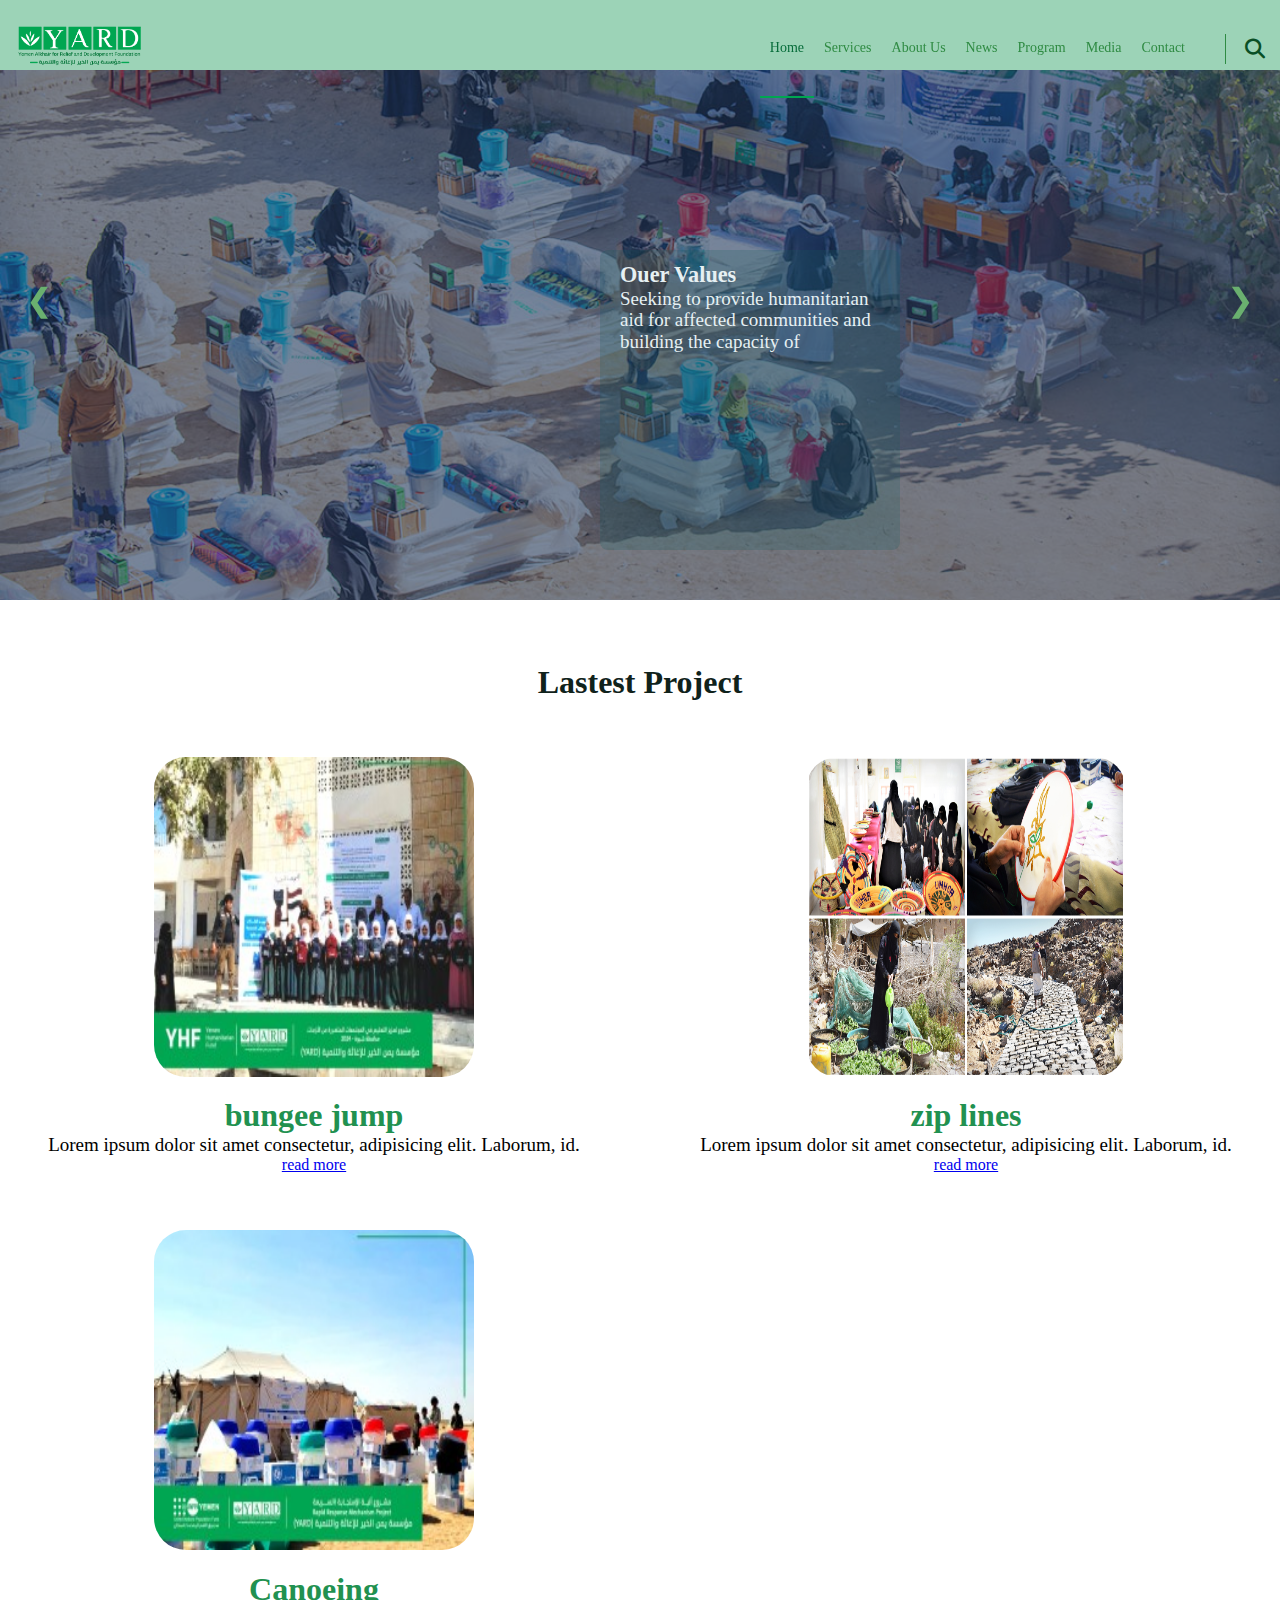
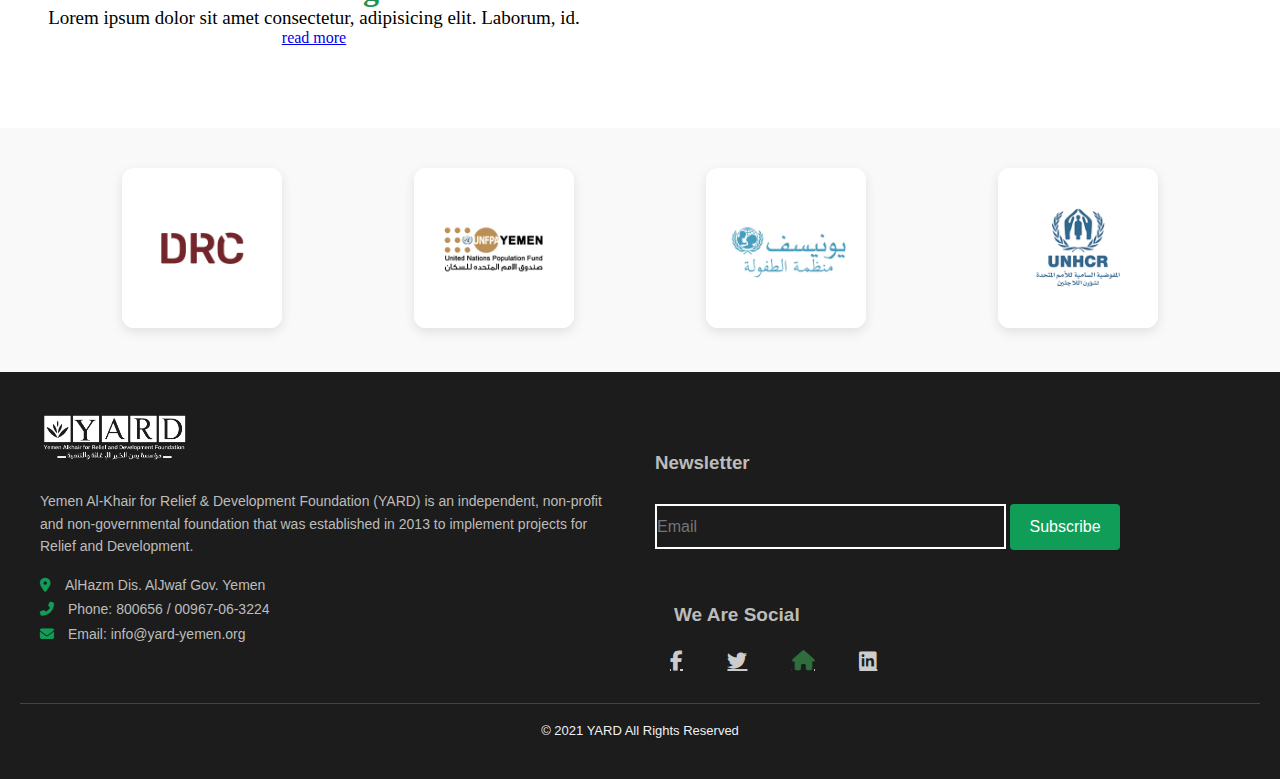
<file: index.html>
<!DOCTYPE html>
<html lang="en">
<head>
    <meta charset="UTF-8">
    <meta name="viewport" content="width=device-width, initial-scale=1.0">
    <title>Document</title>

    <link rel="stylesheet" href="css/all.min.css">
    <link rel="stylesheet" href="css/style.css">
    <link rel="stylesheet" href="css/normlize.css">

</head>
<body>
    
<!-- start header-->
 <header>

 
 <div class="container" >

        <a href="#" class="logo">
  <img src="image/YARD.png" alt="logo"/>
    </a>
    
        <nav>
            <i class="fas fa-bars toggle-menu"></i>
            <ul>
<li><a class="active" href="#">Home</a></li>
<li><a href="#">Services</a></li>
<li><a href="about.html">About Us</a></li>
<li><a href="#">News</a></li>
<li><a href="#">Program</a></li>
<li><a href="#">Media</a></li>             
<li><a href="contact.html">Contact</a></li> 
            </ul>
            <div id="search"   class="form">
                <i class="fas fa-search"></i>
            </div>
        </nav>
    </div>
     </header>

    
<!-- end header-->

      <main>
 <div class="slider">
    <div class="overlay"></div>
    <div class="slide active">
      <img src="image/YARD1.jpg" alt="صورة 1" />
      <div class="caption">
        <h3>Ouer Values</h3>
        <p>Seeking to provide humanitarian
           aid for affected communities and
            building the capacity of</p>
      </div>

    </div>
    <div class="slide">
      <img src="image/YARD2.jpg" alt="صورة 2" />
      <div class="caption">
        <h3>Our Mission</h3>
     
        <p>Seeking to provide humanitarian aid for 
          affected communities and building 
          the capacity of Yemeni people through 
          the implementation of many highly 
          effective programs</p>
        </div>
    </div>
    <div class="slide">
      <img src="image/YARD3jpg.jpg" alt="صورة 3" />
      <div class="caption">
        <h3>Our Projec</h3>
        <p>Seeking to provide humanitarian aid for
           affected communities and building
            the capacity of Yemeni people through 
            the implementation of many highly 
            effective programs</p>
         </div>
    </div>

    <button class="prev">&#10094;</button>
    <button class="next">&#10095;</button>
  </div>



<!-- projects -->

<section class="projects">

    <h1 class="heading">Lastest Project</h1>

    <div class="pro-container">

        <div class="project">
            <img src="image/YARDproject1.jpg" alt="">
            <h3>bungee jump</h3>
            <p>Lorem ipsum dolor sit amet consectetur, adipisicing elit. Laborum, id.</p>
            <a href="#" class="btn">read more</a>
        </div>

        <div class="project">
            <img src="image/YARD3jpg.jpg" alt="">
            <h3>zip lines</h3>
            <p>Lorem ipsum dolor sit amet consectetur, adipisicing elit. Laborum, id.</p>
            <a href="#" class="btn">read more</a>
        </div>

        <div class="project">
            <img src="image/YARD-project.jpg" alt="">
            <h3>Canoeing</h3>
            <p>Lorem ipsum dolor sit amet consectetur, adipisicing elit. Laborum, id.</p>
            <a href="#" class="btn">read more</a>
        </div>

        
    </div>

</section>
 </main>
<!--  project ends -->

<section class="partinars">
  <div class="partinars-container">
    <div class="partinar"><img src="image/YARD partinar 1.jpg" alt=""></div>
    <div class="partinar"><img src="image/YARD partinar2.jpg" alt=""></div>
    <div class="partinar"><img src="image/YARD partinar 3.jpg" alt=""></div>
    <div class="partinar"><img src="image/YARD partinar 4.png" alt=""></div>
  </div>
</section>




<footer class="contact-footer section">
  <div class="footer-container">
    <!-- Left Side -->
    <div class="footer-left">
      <img class="footer-img" src="image/yard-white.png" alt="YARD Logo">
      <p class="footer-description">
        Yemen Al-Khair for Relief & Development Foundation (YARD) is an independent, non-profit and non-governmental foundation that was established in 2013 to implement projects for Relief and Development.
      </p>

      <div class="contact-info">
        <p><i class="fas fa-map-marker-alt"></i> AlHazm Dis. AlJwaf Gov. Yemen</p>
        <p><i class="fas fa-phone-alt"></i> Phone: 800656 / 00967-06-3224</p>
        <p><i class="fas fa-envelope"></i> Email: info@yard-yemen.org</p>
      </div>
    </div>

    <!-- Right Side -->
    <div class="footer-right">
      <div class="subscribe-box">
       <h3>Newsletter</h3> 
        <input type="email" id="subscribe-email" placeholder="Email">
        <button id="subscribe-btn">Subscribe</button>
      </div>

      <p class="social-title">We Are Social</p>
      <div class="social-icons">
        <a href="https://www.facebook.com/yardyemen" target="_blank"><i class="fab fa-facebook-f"></i></a>
        <a href="#"><i class="fab fa-twitter"></i></a>
        <a href="#"><i class="fas fa-home"></i></a>
        <a href="#"><i class="fab fa-linkedin"></i></a>
      </div>
    </div>
  </div>

  <p class="copyright">&copy; 2021 <span>YARD</span> All Rights Reserved</p>
</footer>

<!--End footer-->

 <script src="js/script.js"></script>
</body>
</html>
</file>
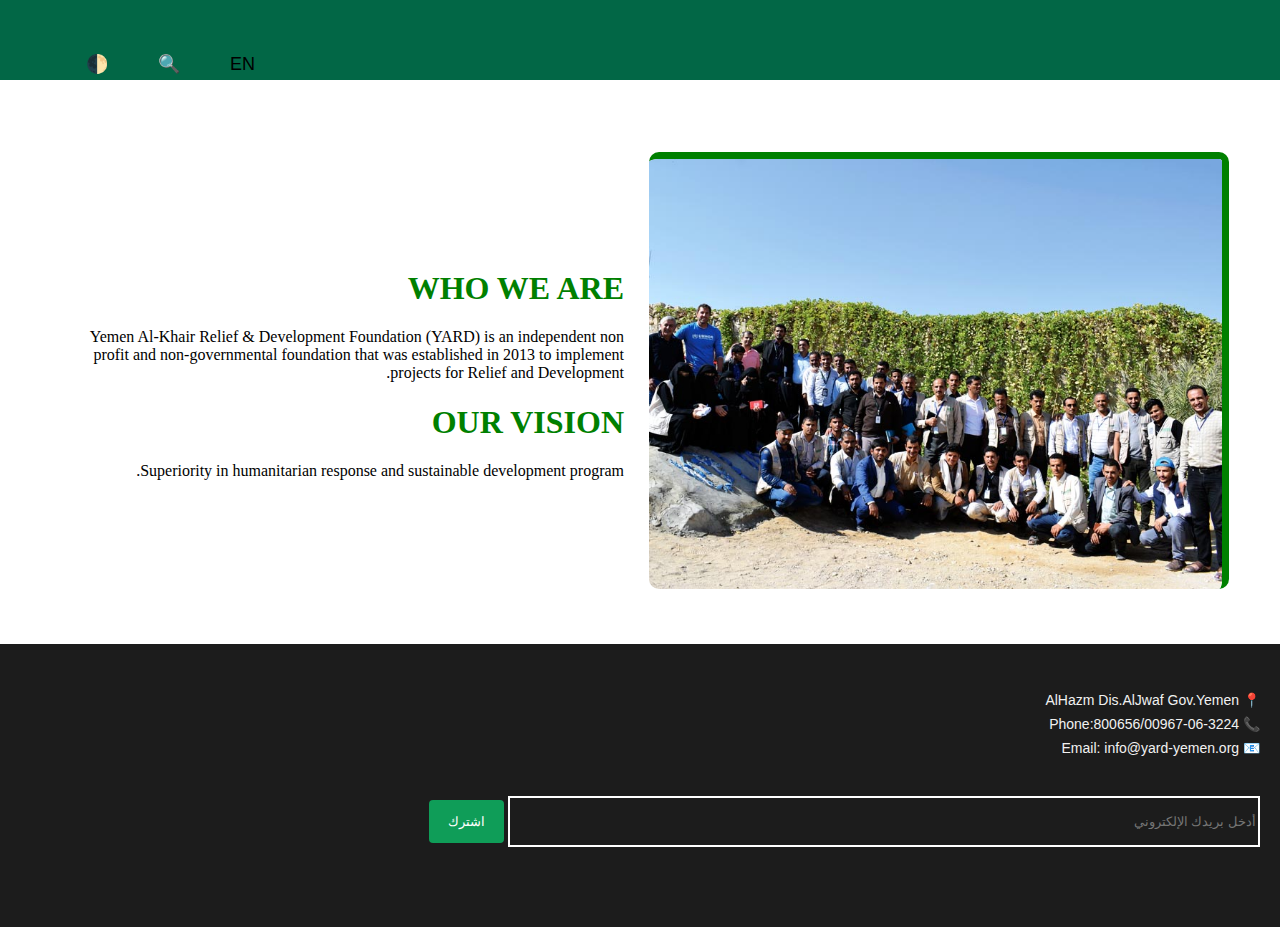
<file: about.html>
<!DOCTYPE html>
<html lang="ar" dir="rtl" data-theme="light">
<head>
  <meta charset="UTF-8" />
  <meta name="viewport" content="width=device-width, initial-scale=1.0" />
  <title>صفحة حول</title>
  <link rel="stylesheet" href="css/about.css">
</head>
<body>
  <!-- نافبار رئيسي -->
  <header class="main-navbar">
    <div class="container flex-between">
      <a href="#" class="icon-facebook" aria-label="فيسبوك"></a>
      <div class="nav-actions">
        <button id="lang-toggle">EN</button>
        <button id="search-toggle" aria-label="بحث">🔍</button>
        <button id="theme-toggle" aria-label="تبديل الثيم">🌓</button>
      </div>
    </div>
  </header>

  <!-- sereach-->
  <div id="search-overlay" class="search-overlay hidden">
    <input type="search" placeholder="search here..">
    <button id="close-search">✖</button>
  </div>

  <!-- نافبار فرعي -->
  <nav class="sub-navbar">
    
    <a href="index.html">🏠 الرئيسية</a>
    <a href="about.html" class="active">About Yard</a>
  </nav>

  <!-- القسم التعريفي -->
  <section class="about-section section">
    <div class="about-grid">

  <div class="about-image">
        <img src="image/YARD about.jpg" alt="صورة تعريفية">
      </div>
      <div class="about-text">
        <h1><span style="color:#008000">WHO WE ARE</span></h1>
        <p>
          Yemen Al-Khair Relief & Development Foundation (YARD) is an independent non profit and non-governmental foundation that was established in 2013 to implement projects for Relief and Development.
        </p>
                <h1><span style="color:#008000">OUR VISION</span></h1>
        <p>Superiority in humanitarian response and sustainable development program.</p>
      </div>
    
    </div>
  </section>

  <!-- معلومات التواصل -->
  <footer class="contact-footer section">
    <div class="contact-info">
      <p><span>📍</span> AlHazm Dis.AlJwaf Gov.Yemen</p>
      <p><span>📞</span> Phone:800656/00967-06-3224</p>
      <p><span>📧</span> Email: info@yard-yemen.org</p>
    </div>
    <div class="subscribe-box">
      <input type="email" id="subscribe-email" placeholder="أدخل بريدك الإلكتروني">
      <button id="subscribe-btn">اشترك</button>
    </div>
  </footer>

  <script src="main.js"></script>
</body>
</html>
</file>
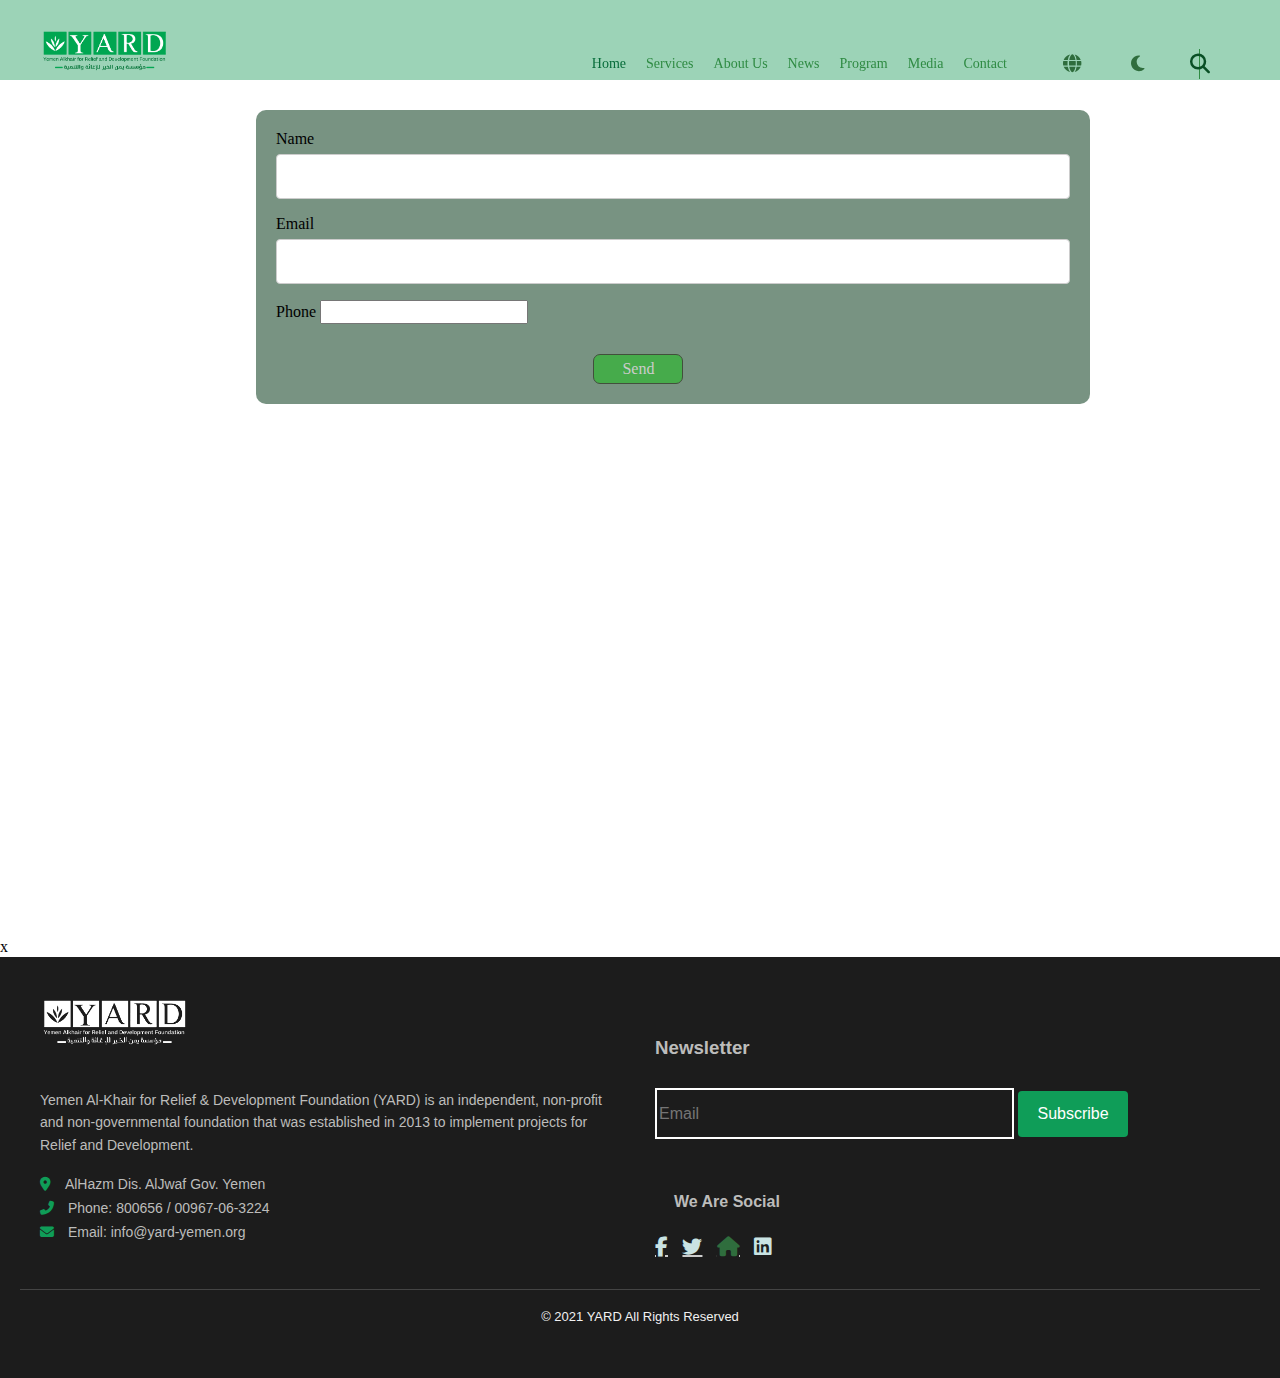
<file: contact.html>
<!DOCTYPE html>
<html lang="en">
<head>
    <meta charset="UTF-8">
    <meta name="viewport" content="width=device-width, initial-scale=1.0">
    <title>Document</title>
        <link rel="stylesheet" href="css/all.min.css">
    <!-- <link rel="stylesheet" href="css/style.css"> -->
     <link rel="stylesheet" href="css/about.css">
    <link rel="stylesheet" href="css/normlize.css">
     <link rel="stylesheet" href="css/contact.css">
</head>
<body>
 <header style="position: sticky;">
  <div class="container">
    <!-- Logo -->
    <a href="#" class="logo">
      <img src="image/YARD.png" alt="logo" />
    </a>

 
    <nav>
    
      <ul>
        <li><a class="active" href="index.html">Home</a></li>
        <li><a href="#">Services</a></li>
        <li><a href="about.html">About Us</a></li>
        <li><a href="#">News</a></li>
        <li><a href="#">Program</a></li>
        <li><a href="#">Media</a></li>
        <li><a href="contact.html">Contact</a></li>
      </ul>

      <!-- Right Actions -->
      <div class="nav-actions">
        <button id="lang-toggle" aria-label="تبديل اللغة">
          <i class="fas fa-globe"></i>
        </button>
        <button id="theme-toggle" aria-label="تبديل الثيم">
          <i class="fas fa-moon"></i>
        </button>
        <div id="search-toggle"   class="form">
                <i class="fas fa-search"></i>
            </div>
      </div>
    </nav>
  </div>
</header>

<main>
     <section id="contact1" aria-labelledby="form-title">

      <form id="contact" autocomplete="on">
    
        <label for="name">Name</label>
        <input type="text" id="name"  />

        <label for="email">Email</label>
        <input type="text" id="email"/>
          <label for="phone">Phone</label>
        <input type="number" id="phone"/>


        <button type="submit" id="sub-btn">Send</button>
      </form>
    </section>
    <iframe src="https://www.google.com/maps/embed?pb=!1m12!1m8!1m3!1d15391.524903905967!2d44.1834867!3d15.3286886!3m2!1i1024!2i768!4f13.1!2m1!1syard%20yemen%20org!5e0!3m2!1sar!2s!4v1753351086390!5m2!1sar!2s" width="600" height="450" style="border:0;" allowfullscreen="" loading="lazy" referrerpolicy="no-referrer-when-downgrade"></iframe>
    </main>

x
    
<!-- start footer -->
<!-- start footer -->
  
<footer class="contact-footer section">
  <div class="footer-container">
    <!-- Left Side -->
    <div class="footer-left">
      <img class="footer-img" src="image/yard-white.png" alt="YARD Logo">
      <p class="footer-description">
        Yemen Al-Khair for Relief & Development Foundation (YARD) is an independent, non-profit and non-governmental foundation that was established in 2013 to implement projects for Relief and Development.
      </p>

      <div class="contact-info">
        <p><i class="fas fa-map-marker-alt"></i> AlHazm Dis. AlJwaf Gov. Yemen</p>
        <p><i class="fas fa-phone-alt"></i> Phone: 800656 / 00967-06-3224</p>
        <p><i class="fas fa-envelope"></i> Email: info@yard-yemen.org</p>
      </div>
    </div>

    <!-- Right Side -->
    <div class="footer-right">
      <div class="subscribe-box">
       <h3>Newsletter</h3> 
        <input type="email" id="subscribe-email" placeholder="Email">
        <button id="subscribe-btn">Subscribe</button>
      </div>

      <p class="social-title">We Are Social</p>
      <div class="social-icons">
        <a href="https://www.facebook.com/yardyemen" target="_blank"><i class="fab fa-facebook-f"></i></a>
        <a href="#"><i class="fab fa-twitter"></i></a>
        <a href="#"><i class="fas fa-home"></i></a>
        <a href="#"><i class="fab fa-linkedin"></i></a>
      </div>
    </div>
  </div>

  <p class="copyright">&copy; 2021 <span>YARD</span> All Rights Reserved</p>
</footer>

<!--End footer-->
<script src="js/contact.js"></script>
  <script src="js/main.js"></script>
<!--End footer-->
</body>
</html>
</file>
<file: css/style.css>
/* start variable*/
:root{--main-color :#00a651;
--transparent-color:rgba(38, 190, 114, 0.7);
--section-padding:100px;}
*{-webkit-box-sizing: border-box;
    -moz-box-sizing: border-box;
    box-sizing: border-box;
    padding: 0;
    margin: 0;
}
 * {
      margin: 0;
      padding: 0;
      box-sizing: border-box;
    
    }
 
 /*start header*/
html{scroll-behavior: smooth;}
body{


    font-family: Neue-Hans-Kendrick-light;

}



ul{list-style: none;}

    header{ 
      position: fixed;
    background-color: #9cd3b7;
    height: 70px;
       left: 0;
        width: 100%;
        z-index: 2;
    }

    .container{
        display: flex;
    justify-content: space-between;
    align-items: center;
    position: relative;
    min-height: 96px;
    
     padding-left: 15px;
    padding-right: 15px;   
    margin-left: auto;
    margin-right: auto;

        
    }
    .container::after{

        content: "";
        position: absolute;
        height:1px;
        background-color:#087121;
        bottom: 0;
  
        left: 15px;
    }

    .logo img{height: 60px;}
    header nav{flex: 1;
        display: flex;
    align-items: center;
    justify-content: flex-end;}

 .toggle-menu{color: rgb(136, 54, 54);
font-size: 22px;}

@media(min-width: 768px){
    .toggle-menu{display: none;}

}

    header nav ul{
        display: flex;}

    @media(max-width:767px){
        header nav ul{display: none;}
        .toggle-menu:hover + ul{
            z-index: 100;
            display: flex;
            position: absolute;
            flex-direction: column;
            top: 70px;
            left: 0;
            width: 100%;

            background-color:rgb(3 15 1 / 66%);
        }
       .header nav ul li a{
        color:#9cd6a8;
        font-size: 16px;
        padding: 15 !important;
    }
    }
   
.fas {
    color: #2f6d3d;
    content: "\f002";
}
    header nav ul li a{
      text-decoration:none;
        padding: 40px 10px;
        display:flex;
         color:#2f8b43;
        font-size: 14px;
        transition: 0.3s;
        position: relative;
    z-index: 2;

    }
    header nav ul li a.active ,
    header nav ul li a:hover{
       
        color:rgb(7, 108, 58);
        border-bottom: 2px solid var(--main-color);
    }
    .form{
        width: 40px;
        height: 30px;
        position: relative;
        margin-left: 30px;
        border-left: 1px solid #2f8b43;
    }
    header .form i {
        color: rgb(9, 79, 37);
        position: absolute;

        font-size: 20px;
        top: 50%;
        transform: tra(10px, 10px);
        transform: translateY(-50%);
        right: 0;}
/*end header*/


/*main*/
.overlay {
    display:block;
    z-index: 1;
    position: absolute;
    left: 0;
    top: 0;
    width: 100%;
    height: 100%;
    background-color: #203656;
    opacity: 0.6;
}
/* image transform*/
 

    .slider {
      position: relative;
      width: 100%;
      height: 600px;
      overflow: hidden;
    }

    .slide {
      position: absolute;
      width: 100%;
      height: 100%;
      opacity: 0;
      transition: opacity 1s ease-in-out;
    }

    .slide.active {
      opacity: 1;
    }

    .slide img {
      width: 100%;
      height: 100%;
      object-fit: cover;
    }


p{ font-size: 19px;
    font-weight:100;
}
    .caption {
            font-weight: bold;
        z-index: 1;
        width: 300px;
        height: 300px;
      position: absolute;
      bottom: 50px;
      left: 600px;
      color: rgb(230, 240, 243);
      font-size: 19px;
      background-color: rgba(23, 92, 95, 0.226);
      padding: 12px 20px;
      border-radius: 8px;
    }

@media (max-width: 768px) {
  .caption {

    width: 80%;
    left: 50%;
    bottom: 30px;
    transform: translateX(-50%);
    font-size: 16px;
    padding: 10px 16px;
  }
}


@media (max-width: 480px) {
  .caption {
    width: 90%;
    font-size: 14px;
    bottom: 20px;
    padding: 8px 14px;
  }
}

/*back buttom*/
    .prev, .next {
      position: absolute;
      top: 50%;
      transform: translateY(-50%);
      background-color: rgb(0 0 0 / 0%);
      color: #6ab06f;
      font-size: 32px;
      padding: 10px 16px;
      border: none;
      cursor: pointer;
      z-index: 10;
      border-radius: 50%;
    }

    .prev {
      left: 10px;
    }

    .next {
      right: 10px;
    }

    .prev:hover, .next:hover {
      background-color: rgba(0,0,0,0.8);
    }

    /*end trans*/
/*start project section*/
.heading {
      margin-top: 4rem;
    text-align: center;
    margin-bottom: 2.5rem;
    font-size: 2rem;
    color: #10221b;
}
.projects .pro-container {
      max-width: 1500px;
      opacity: 1;
    transform: translateY(0);
    display: -ms-grid;
    display: grid;
    -ms-grid-columns: (minmax(29rem, 1fr))[auto-fit];
    grid-template-columns: repeat(auto-fit, minmax(29rem, 1fr));
    gap: 1.5rem;
}
.projects .pro-container .project {
    text-align: center;
    padding: 1rem;
    animation: fadeInUp 1.5s ease-out;
}
.projects .pro-container .project img {
    height: 20rem;
    width: 20rem;
    border-radius: 10%;
    margin-bottom: 1rem;
      transition: transform 0.6s ease;
}
.projects .pro-container .project h3 {
    font-size: 2rem;
    color: #219150;
}

  /*end projects */




  
.footer{
    height:80px;
    /* padding-top: 30px; */
   /* padding-bottom: calc(var(--section-padding) /2);  */

 /* background-color: #2d8257; */

   color: rgb(5, 55, 40);
   text-align: center;
}

.social-icons i{
    padding: 10px 15px;

}

    /* Start footer*/


/*start partinar */

.partinars {
      margin-top: 4rem;
  padding: 40px 20px;
  background-color: #f9f9f9;
  overflow-x: auto;
}

.partinars-container {
    display: flex
;
    gap: 30px;
    align-items: stretch;
    animation: slideIn 1s ease-out both;
    flex-direction: row;
    flex-wrap: nowrap;
    align-content: flex-start;
    justify-content: space-evenly;
}

.partinar {
  flex: 0 0 auto;
  animation: fadeInUp 0.8s ease forwards;
}

.partinar img {
  width: 160px;
  height: auto;
  object-fit: contain;
  border-radius: 12px;
  box-shadow: 0 4px 12px rgba(0,0,0,0.1);
  transition: transform 0.3s ease, filter 0.3s ease;
  filter: grayscale(50%);
}

.partinar img:hover {
  transform: scale(1.05);
  filter: grayscale(0%);
}

/* Animation */
@keyframes fadeInUp {
  0% {
    opacity: 0;
    transform: translateY(40px);
  }
  100% {
    opacity: 1;
    transform: translateY(0);
  }
}

@keyframes slideIn {
  0% {
    transform: translateX(-50px);
    opacity: 0;
  }
  100% {
    transform: translateX(0);
    opacity: 1;
  }
}




/*end partinar */



/* 
.footer-containers{
  background-color: #10221b;
    position: relative;

}

.footer p:not(.copyright){
    text-transform: uppercase;
    padding: 20px;
    border-bottom: 1px solid rgb(23, 156, 82);
    font-size: 22px;
    width: fit-content;
    margin: 20px auto;

}
.social-icons i{
    padding: 10px 15px;

}

.copyright{
    margin-top: 10px;


}
.copyright span{
    font-weight: bold;
    color: var(--main-color);


}
.footer-img{height: 60px;


} */

/* start footer*/
.contact-footer {
  background-color: #1c1c1c;
  color: #f1f1f1;
  padding: 40px 20px;
  font-family: Arial, sans-serif;
}

.footer-container {
  margin-top: 15px;
    color: #bcbcbb;
  display: flex;
  flex-wrap: wrap;
  justify-content: space-between;
  gap: 30px;
  max-width: 1200px;
  margin: auto;
}

.footer-left,
.footer-right {
  flex: 1 1 300px;
}

.footer-img {
  width: 150px;
  margin-bottom: 20px;
}

.footer-description {
  font-size: 14px;
  line-height: 1.6;
  margin-bottom: 20px;
}

.contact-info p {
  margin: 8px 0;
  font-size: 14px;
}

.contact-info i {
  margin-right: 10px;
  color: #0f9d58;
}

.subscribe-box {
  margin-top: 40px;
  display: block;
  flex-wrap: wrap;
  gap: 8px;
  margin-bottom: 40px;
   
}
.subscribe-box h3{
    margin-bottom: 30px;

}

#subscribe-email {
    height: 45px;
    border: 2px solid #fff;
    width: 60%;
    color: #fff;
    background-color: transparent
}

#subscribe-btn {
   padding: 14px 19px;
  background-color: #0f9d58;
  color: white;
  border: none;
  border-radius: 4px;
  cursor: pointer;
}

.social-title {
 padding: 14px 19px;
  margin-bottom: 10px;
  font-weight: bold;
}

.social-icons a {
  margin-right: 10px;
  font-size: 20px;
  color: #ccc;
  transition: color 0.3s;
}

.social-icons a:hover {
  color: #0f9d58;
}

.copyright {
  text-align: center;
  padding-top: 20px;
  font-size: 13px;
  border-top: 1px solid #444;
  margin-top: 30px;
}

@media (max-width: 768px) {
  .footer-container {
    flex-direction: column;
    align-items: center;
    text-align: center;
  }

  .subscribe-box {
    flex-direction: column;
    align-items: center;
  }

  .subscribe-box input,
  .subscribe-box button {
    width: 100px;
    max-width: 300px;
    background-color: #1c1c1c;
  }

  .social-icons {
    justify-content: center;
  }
}
/* end footer*/
</file>
<file: css/about.css>
/* المتغيرات العامة */
:root {
  --bg-color: #ffffff;
  --text-color: #000000;
  --primary: #026746;
  --transition-speed: 0.4s;
  --section-padding: clamp(2rem, 4vw, 5rem);
}

[data-theme="dark"] {
  --bg-color: #121212;
  --text-color: #f1f1f1;
  --primary: #90f9cb;
}

body {
  margin: 0;
  font-family: Arial, sans-serif;
  background-color: var(--bg-color);
  color: var(--text-color);
  transition: background-color var(--transition-speed), color var(--transition-speed);
}

.container {
  max-width: 1200px;
  margin: 0 auto;
  padding: 0 1rem;
}

.flex-between {
  display: flex;
  justify-content: space-between;
  align-items: center;
  padding: 1rem 0;
}

.main-navbar {
  background-color: var(--primary);
  color: white;
}

.nav-actions button {
  margin-right: 0.5rem;
  padding: 0.5rem 1rem;
  background: white;
  border: none;
  cursor: pointer;
  border-radius: 5px;
}

.sub-navbar {
  display: flex;
  gap: 1rem;
  padding: 1rem;
  background-color: #eee;
}

.sub-navbar a.active {
  font-weight: bold;
  color: var(--primary);
}

/* ا*/
.search-overlay {
  position: fixed;
  inset: 0;
  background: rgba(0,0,0,0.8);
  display: flex;
  align-items: center;
  justify-content: center;
  z-index: 1000;
  flex-direction: column;
  transition: opacity var(--transition-speed);
}
.search-overlay input {
  padding: 1rem;
  font-size: 1.2rem;
  width: 80%;
  max-width: 600px;
}
.search-overlay.hidden {
  display: none;
}

/* القسم التعريفي */
.about-section {
  padding: var(--section-padding);
}

.about-grid {
  padding-top: 50px;
  display: grid;
  grid-template-columns: 1fr 1fr;
  gap: 2rem;
  align-items: center;
}

.about-image img {
  width: 100%;
border-right: 7px solid green;
border-top: 7px solid green;
  border-radius: 10px;
  transition: transform 0.6s ease;
}

.about-image img:hover {
  transform: scale(1.05);
}
/* 
/* الاتصال */
/* .contact-footer {
  display: flex;
  flex-direction: column;
  gap: 1rem;
  background-color: #f5f5f5;
  padding: var(--section-padding);
  text-align: center;
}

.subscribe-box {
  display: flex;
  justify-content: center;
  gap: 1rem;
}

.subscribe-box input {
  padding: 0.7rem;
  font-size: 1rem;
  width: clamp(200px, 40%, 400px);
}

.subscribe-box button {
  padding: 0.7rem 1.5rem;
  font-size: 1rem;
  background-color: var(--primary);
  color: white;
  border: none;
  border-radius: 5px;
  cursor: pointer;
  transition: background-color var(--transition-speed);
}

.subscribe-box button:hover {
  background-color: #0a855a;
} */ */

/* أنيميشن بالتمرير */
.section {
  opacity: 0;
  transform: translateY(40px);
  transition: all 0.6s ease-out;
}
.section.visible {
  opacity: 1;
  transform: translateY(0);
}

/*  responsive*/
@media (max-width: 768px) {
  .about-grid {
    grid-template-columns: 1fr;
  }
  .subscribe-box {
    flex-direction: column;
    align-items: center;
  }
  .nav-actions button {
    margin: 0.25rem 0;
  }
}
i{
  color: rgb(201, 227, 227);
  width: 50px;
}

.contact-footer {
  background-color: #1c1c1c;
  color: #f1f1f1;
  padding: 40px 20px;
  font-family: Arial, sans-serif;
}

.footer-container {
  margin-top: 15px;
    color: #bcbcbb;
  display: flex;
  flex-wrap: wrap;
  justify-content: space-between;
  gap: 30px;
  max-width: 1200px;
  margin: auto;
}

.footer-left,
.footer-right {
  flex: 1 1 300px;
}

.footer-img {
  width: 150px;
  margin-bottom: 20px;
}

.footer-description {
  font-size: 14px;
  line-height: 1.6;
  margin-bottom: 20px;
}

.contact-info p {
  margin: 8px 0;
  font-size: 14px;
}

.contact-info i {
  margin-right: 10px;
  color: #0f9d58;
}

.subscribe-box {
  margin-top: 40px;
  display: block;
  flex-wrap: wrap;
  gap: 8px;
  margin-bottom: 40px;
   
}
.subscribe-box h3{
    margin-bottom: 30px;

}

#subscribe-email {
    height: 45px;
    border: 2px solid #fff;
    width: 60%;
    color: #fff;
    background-color: transparent
}

#subscribe-btn {
   padding: 14px 19px;
  background-color: #0f9d58;
  color: white;
  border: none;
  border-radius: 4px;
  cursor: pointer;
}

.social-title {
 padding: 14px 19px;
  margin-bottom: 10px;
  font-weight: bold;
}

.social-icons a {
  margin-right: 10px;
  font-size: 20px;
  color: #ccc;
  transition: color 0.3s;
}

.social-icons a:hover {
  color: #0f9d58;
}

.copyright {
  text-align: center;
  padding-top: 20px;
  font-size: 13px;
  border-top: 1px solid #444;
  margin-top: 30px;
}

@media (max-width: 768px) {
  .footer-container {
    flex-direction: column;
    align-items: center;
    text-align: center;
  }

  .subscribe-box {
    flex-direction: column;
    align-items: center;
  }

  .subscribe-box input,
  .subscribe-box button {
       width: 100px;
    max-width: 300px;
    background-color: #1c1c1c;
  }

  .social-icons {
    justify-content: center;
  }
}

    /* Start footer*/




    .nav-actions {
  display: flex;
  align-items: center;
  margin-left: 20px;
}

.nav-actions button {
  background: transparent;
  border: none;
  margin-left: 10px;
  cursor: pointer;
  font-size: 18px;
}

.nav-actions button i {
  color: #2f6d3d;
  transition: color 0.3s ease;
}

.nav-actions button:hover i {
  color: var(--main-color);
}
 /*start header*/
html{scroll-behavior: smooth;}
body{


    font-family: Neue-Hans-Kendrick-light;

}



ul{list-style: none;}

    header{ 
      position: fixed;
    background-color: #9cd3b7;
    height: 80px;
       left: 0;
        width: 100%;
        z-index: 2;
    }

    .container{
        display: flex;
    justify-content: space-between;
    align-items: center;
    position: relative;
    min-height: 96px;
    
     padding-left: 15px;
    padding-right: 15px;   
    margin-left: auto;
    margin-right: auto;

        
    }
    .container::after{

        content: "";
        position: absolute;
        height:1px;
        background-color:#087121;
        bottom: 0;
  
        left: 15px;
    }

    .logo img{
    margin-bottom: 20px;
      height: 60px;}
    header nav{flex: 1;
        display: flex;
    align-items: center;
    justify-content: flex-end;}

 .toggle-menu{color: rgb(136, 54, 54);
font-size: 22px;}

@media(min-width: 768px){
    .toggle-menu{display: none;}

}

    header nav ul{
        display: flex;}

    @media(max-width:767px){
        header nav ul{display: none;}
        .toggle-menu:hover + ul{
            z-index: 100;
            display: flex;
            position: absolute;
            flex-direction: column;
            top: 70px;
            left: 0;
            width: 100%;

            background-color:rgb(3 15 1 / 66%);
        }
       .header nav ul li a{
        color:#2f8b43;
        padding: 15 !important;
    }
    }
   
.fas {
    color: #2f6d3d;
    content: "\f002";
}
    header nav ul li a{
      text-decoration:none;
        padding: 40px 10px;
        display:flex;
         color:#2f8b43;
        font-size: 14px;
        transition: 0.3s;
        position: relative;
    z-index: 2;

    }
    header nav ul li a.active ,
    header nav ul li a:hover{
       
        color:rgb(7, 108, 58);
        border-bottom: 2px solid var(--main-color);
    }
    .form{
        width: 40px;
        height: 30px;
        position: relative;
        margin-left: 30px;
        border-left: 1px solid #2f8b43;
    }
    header .form i {
        color: rgb(9, 79, 37);
        position: absolute;

        font-size: 20px;
        top: 50%;
        transform: tra(10px, 10px);
        transform: translateY(-50%);
        right: 0;}
/*end header*/
</file>
<file: css/contact.css>
/* Style inputs with type="text", select elements and textareas */
input[type=text], select, textarea {
  width: 100%; /* Full width */
  padding: 12px; /* Some padding */ 
  border: 1px solid #ccc; /* Gray border */
  border-radius: 4px; /* Rounded borders */
  box-sizing: border-box; /* Make sure that padding and width stays in place */
  margin-top: 6px;
  margin-bottom: 16px; 
  resize: vertical 
}

/* Style the submit button with a specific background color etc
input[type=submit] {
  background-color: #04AA6D;
  color: white;
  padding: 12px 20px;
  border: none;
  border-radius: 4px;
  cursor: pointer;
  width: 60px;
} */
#sub-btn{

    margin-left: 40%;
    left: 40px;
    /* text-align: center; */
    margin-top: 30px;
    display: flex;

    border: 1px solid #424f3c;
    height: 30px;
    border-radius: 7px;
    width: 90px;
    color: #ccc;
    background-color: #46ab4b;
    flex-wrap: wrap;
    flex-direction: column;
    justify-content: center;
    align-content: center;
}



#sub-btn:hover{
    background-color: #126616;
}



form{
    
        background: rgb(18 65 36 / 57%);
    margin-top: 30px;
    border-radius: 10px;
    border: none;
    padding: 20px;
    width: 62%;
    height: 100%;
    margin-right: 30px;
    margin-left: 20%;
}



iframe{

padding-top: 40px;
    width: 100%;
    padding-bottom: 40px;
}
/* Add a background color and some padding around the form */
  form #contact1{

  margin-top: 100px;  
}
</file>
<file: css/normlize.css>
/*! normalize.css v8.0.1 | MIT License | github.com/necolas/normalize.css */

/* Document
   ========================================================================== */

/**
 * 1. Correct the line height in all browsers.
 * 2. Prevent adjustments of font size after orientation changes in iOS.
 */

 html {
    line-height: 1.15; /* 1 */
    -webkit-text-size-adjust: 100%; /* 2 */
  }
  
  /* Sections
     ========================================================================== */
  
  /**
   * Remove the margin in all browsers.
   */
  
  body {
    margin: 0;
  }
  
  /**
   * Render the `main` element consistently in IE.
   */
  
  main {
    display: block;
  }
  
  /**
   * Correct the font size and margin on `h1` elements within `section` and
   * `article` contexts in Chrome, Firefox, and Safari.
   */
  
  h1 {
    font-size: 2em;
    margin: 0.67em 0;
  }
  
  /* Grouping content
     ========================================================================== */
  
  /**
   * 1. Add the correct box sizing in Firefox.
   * 2. Show the overflow in Edge and IE.
   */
  
  hr {
    box-sizing: content-box; /* 1 */
    height: 0; /* 1 */
    overflow: visible; /* 2 */
  }
  
  /**
   * 1. Correct the inheritance and scaling of font size in all browsers.
   * 2. Correct the odd `em` font sizing in all browsers.
   */
  
  pre {
    font-family: monospace, monospace; /* 1 */
    font-size: 1em; /* 2 */
  }
  
  /* Text-level semantics
     ========================================================================== */
  
  /**
   * Remove the gray background on active links in IE 10.
   */
  
  a {
    background-color: transparent;
  }
  
  /**
   * 1. Remove the bottom border in Chrome 57-
   * 2. Add the correct text decoration in Chrome, Edge, IE, Opera, and Safari.
   */
  
  abbr[title] {
    border-bottom: none; /* 1 */
    text-decoration: underline; /* 2 */
    text-decoration: underline dotted; /* 2 */
  }
  
  /**
   * Add the correct font weight in Chrome, Edge, and Safari.
   */
  
  b,
  strong {
    font-weight: bolder;
  }
  
  /**
   * 1. Correct the inheritance and scaling of font size in all browsers.
   * 2. Correct the odd `em` font sizing in all browsers.
   */
  
  code,
  kbd,
  samp {
    font-family: monospace, monospace; /* 1 */
    font-size: 1em; /* 2 */
  }
  
  /**
   * Add the correct font size in all browsers.
   */
  
  small {
    font-size: 80%;
  }
  
  /**
   * Prevent `sub` and `sup` elements from affecting the line height in
   * all browsers.
   */
  
  sub,
  sup {
    font-size: 75%;
    line-height: 0;
    position: relative;
    vertical-align: baseline;
  }
  
  sub {
    bottom: -0.25em;
  }
  
  sup {
    top: -0.5em;
  }
  
  /* Embedded content
     ========================================================================== */
  
  /**
   * Remove the border on images inside links in IE 10.
   */
  
  img {
    border-style: none;
  }
  
  /* Forms
     ========================================================================== */
  
  /**
   * 1. Change the font styles in all browsers.
   * 2. Remove the margin in Firefox and Safari.
   */
  
  button,
  input,
  optgroup,
  select,
  textarea {
    font-family: inherit; /* 1 */
    font-size: 100%; /* 1 */
    line-height: 1.15; /* 1 */
    margin: 0; /* 2 */
  }
  
  /**
   * Show the overflow in IE.
   * 1. Show the overflow in Edge.
   */
  
  button,
  input { /* 1 */
    overflow: visible;
  }
  
  /**
   * Remove the inheritance of text transform in Edge, Firefox, and IE.
   * 1. Remove the inheritance of text transform in Firefox.
   */
  
  button,
  select { /* 1 */
    text-transform: none;
  }
  
  /**
   * Correct the inability to style clickable types in iOS and Safari.
   */
  
  button,
  [type="button"],
  [type="reset"],
  [type="submit"] {
    -webkit-appearance: button;
  }
  
  /**
   * Remove the inner border and padding in Firefox.
   */
  
  button::-moz-focus-inner,
  [type="button"]::-moz-focus-inner,
  [type="reset"]::-moz-focus-inner,
  [type="submit"]::-moz-focus-inner {
    border-style: none;
    padding: 0;
  }
  
  /**
   * Restore the focus styles unset by the previous rule.
   */
  
  button:-moz-focusring,
  [type="button"]:-moz-focusring,
  [type="reset"]:-moz-focusring,
  [type="submit"]:-moz-focusring {
    outline: 1px dotted ButtonText;
  }
  
  /**
   * Correct the padding in Firefox.
   */
  
  fieldset {
    padding: 0.35em 0.75em 0.625em;
  }
  
  /**
   * 1. Correct the text wrapping in Edge and IE.
   * 2. Correct the color inheritance from `fieldset` elements in IE.
   * 3. Remove the padding so developers are not caught out when they zero out
   *    `fieldset` elements in all browsers.
   */
  
  legend {
    box-sizing: border-box; /* 1 */
    color: inherit; /* 2 */
    display: table; /* 1 */
    max-width: 100%; /* 1 */
    padding: 0; /* 3 */
    white-space: normal; /* 1 */
  }
  
  /**
   * Add the correct vertical alignment in Chrome, Firefox, and Opera.
   */
  
  progress {
    vertical-align: baseline;
  }
  
  /**
   * Remove the default vertical scrollbar in IE 10+.
   */
  
  textarea {
    overflow: auto;
  }
  
  /**
   * 1. Add the correct box sizing in IE 10.
   * 2. Remove the padding in IE 10.
   */
  
  [type="checkbox"],
  [type="radio"] {
    box-sizing: border-box; /* 1 */
    padding: 0; /* 2 */
  }
  
  /**
   * Correct the cursor style of increment and decrement buttons in Chrome.
   */
  
  [type="number"]::-webkit-inner-spin-button,
  [type="number"]::-webkit-outer-spin-button {
    height: auto;
  }
  
  /**
   * 1. Correct the odd appearance in Chrome and Safari.
   * 2. Correct the outline style in Safari.
   */
  
  [type="search"] {
    -webkit-appearance: textfield; /* 1 */
    outline-offset: -2px; /* 2 */
  }
  
  /**
   * Remove the inner padding in Chrome and Safari on macOS.
   */
  
  [type="search"]::-webkit-search-decoration {
    -webkit-appearance: none;
  }
  
  /**
   * 1. Correct the inability to style clickable types in iOS and Safari.
   * 2. Change font properties to `inherit` in Safari.
   */
  
  ::-webkit-file-upload-button {
    -webkit-appearance: button; /* 1 */
    font: inherit; /* 2 */
  }
  
  /* Interactive
     ========================================================================== */
  
  /*
   * Add the correct display in Edge, IE 10+, and Firefox.
   */
  
  details {
    display: block;
  }
  
  /*
   * Add the correct display in all browsers.
   */
  
  summary {
    display: list-item;
  }
  
  /* Misc
     ========================================================================== */
  
  /**
   * Add the correct display in IE 10+.
   */
  
  template {
    display: none;
  }
  
  /**
   * Add the correct display in IE 10.
   */
  
  [hidden] {
    display: none;
  }
</file>
